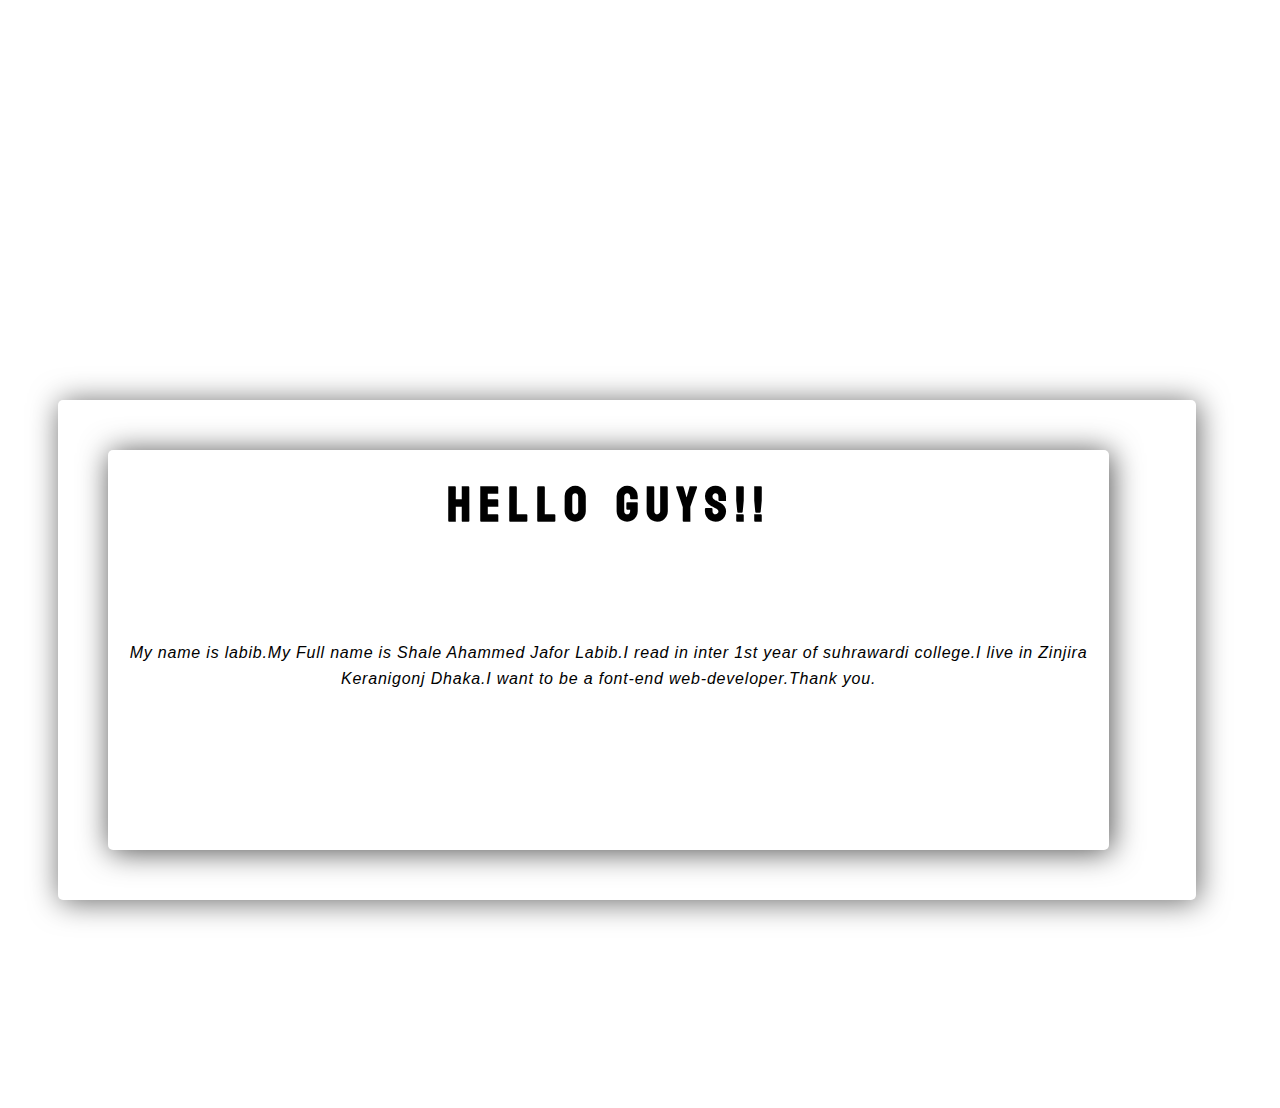
<file: about.html>
<!DOCTYPE html>
<html>

<head>
    <meta charset="UTF-8">
    <meta name="viewport" content="width=device-width, initial-scale=1">
        <link rel="preconnect" href="https://fonts.googleapis.com">
        <link rel="preconnect" href="https://fonts.gstatic.com" crossorigin>
        <link href="https://fonts.googleapis.com/css2?family=Koulen&family=Oleo+Script+Swash+Caps&display=swap" rel="stylesheet">
    <title>Shale Ahammed</title>
</head>
    <style>
        #main-about{
    height: 700px;
    width: 100%;
    background-color: white;
    margin-top: 400px;
}
.extra-1{
    width:90%;
    background-color:white;
    height: 500px;
    text-align: center;
    margin-left: 50px;
    margin-right: 50px;
    margin-top: 80px;
    box-shadow: 2px 2px 30px rgba( 0, 0,0, 0.6);
    border-radius: 5px;
}
.extra-2{
    position: relative;
    width: 88%;
    background-color: white;
    height: 400px;
    text-align: center;
    position: relative;
    top: 50px;
    margin-left: 50px;
    margin-right: 30px;
    box-shadow: 2px 2px 30px rgba( 0, 0,0, 0.7);
    border-radius : 5px;
}
.extra-main h2{
    padding: 10px;
    font-family: 'Koulen', cursive;
    font-size: 50px;
    letter-spacing: 0.5rem;
}
.extra-main p{
    padding: 20px;
    text-align: center;
    margin-top: 60px;
    font-style: italic;
    font-family: Arial, Helvetica, sans-serif;
    letter-spacing: 0.8px;
    line-height: 26px;
}
    </style>
<body>
        <section id="main-about">
            <div class="extra-1">
                <div class="extra-2">
                    <div class="extra-main">
                        <h2>Hello Guys!!</h2>
                        <p>My name is labib.My Full name is Shale Ahammed Jafor Labib.I read in inter 1st year of suhrawardi college.I live in Zinjira Keranigonj Dhaka.I want to be a font-end web-developer.Thank you.
                    </div>
                </div>
            </div>
        </section>
</body>

</html>
</file>
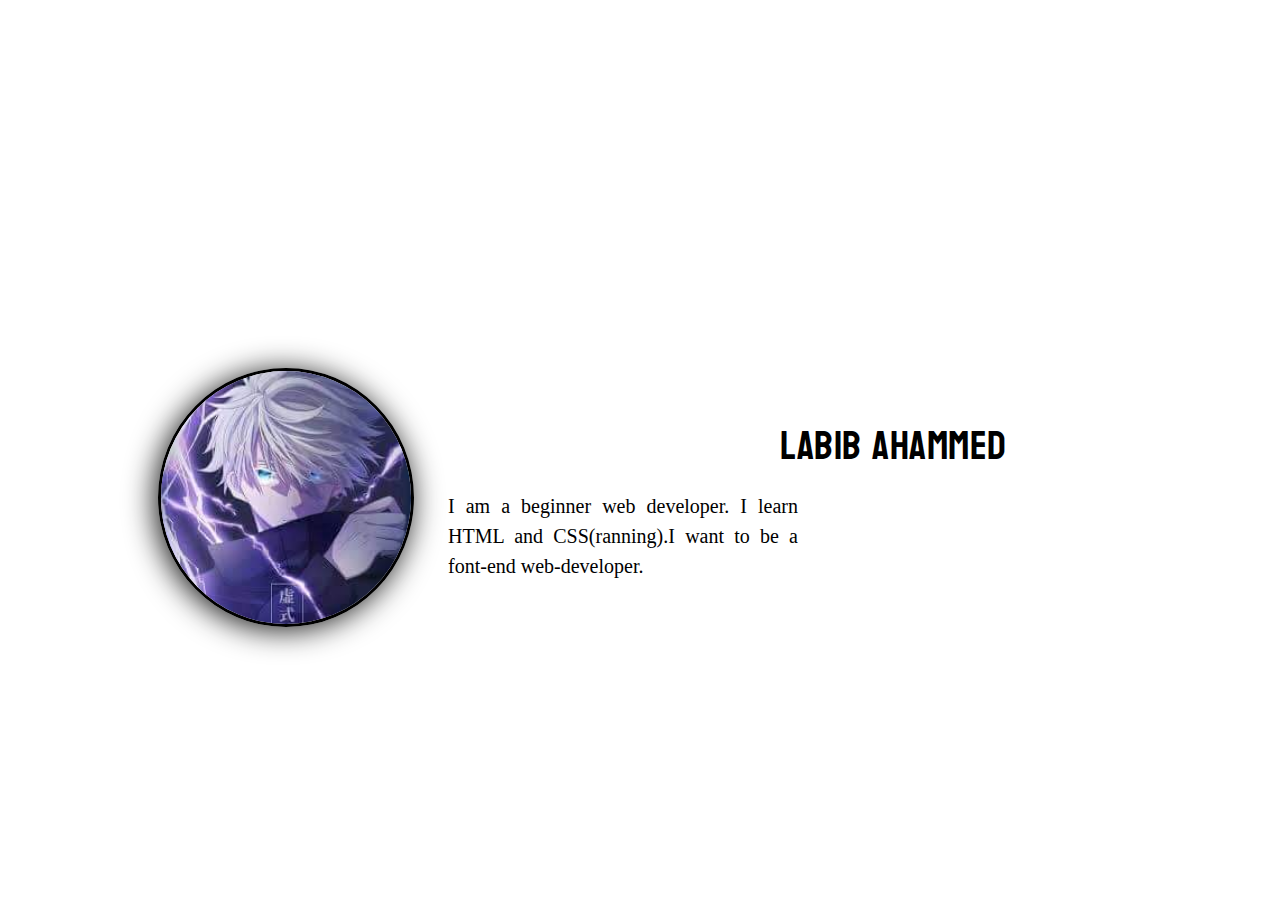
<file: home.html>
<!DOCTYPE html>
<html lang="en">
<head>
    <meta charset="UTF-8">
    <meta name="viewport" content="width=device-width, initial-scale=1.0">
    <meta http-equiv="X-UA-Compatible" content="ie=edge">
    <link rel="preconnect" href="https://fonts.googleapis.com">
    <link rel="preconnect" href="https://fonts.gstatic.com" crossorigin>
    <link href="https://fonts.googleapis.com/css2?family=Koulen&display=swap" rel="stylesheet">
    <title>Shale Ahammed</title>
</head>

    <style>
        #main-body{
    height: 700px;
    width: 100%;
    background-color: white;
}
.logo{
    width: 250px;
    margin: 50px;
    border-radius:50%;
    border: 3px solid black;
    margin-left: 150px;
    margin-top: 70px;
    box-shadow: -3px 3px 30px rgba( 0, 0,0, 0.9);
    margin-top: 360px;
}
.nam{
    position: absolute;
    top: 370px;
    right: 150px;
    width: 350px;
    font-size: 40px;
    font-family: 'Koulen', cursive;
    font-weight: 200;
    letter-spacing: 0.5px;
}
.info-1{
    font-size: 20px;
    line-height: 30px;
    margin-top: -190px;
    margin-left: 440px;
    width: 350px;
    text-align: justify;
    font-family: 'Times New Roman', Times, serif;
}
    </style>
<body>
     <section id="main-body">
        <div>
            <img src="logo.jpg" class="logo">
            <h3 class="nam">Labib Ahammed</h3><br>
        </div>
            <p class="info-1">I am a beginner web developer. I learn HTML and CSS(ranning).I want to be a font-end web-developer.</p>
    </section>
</body>
</html>
</file>
